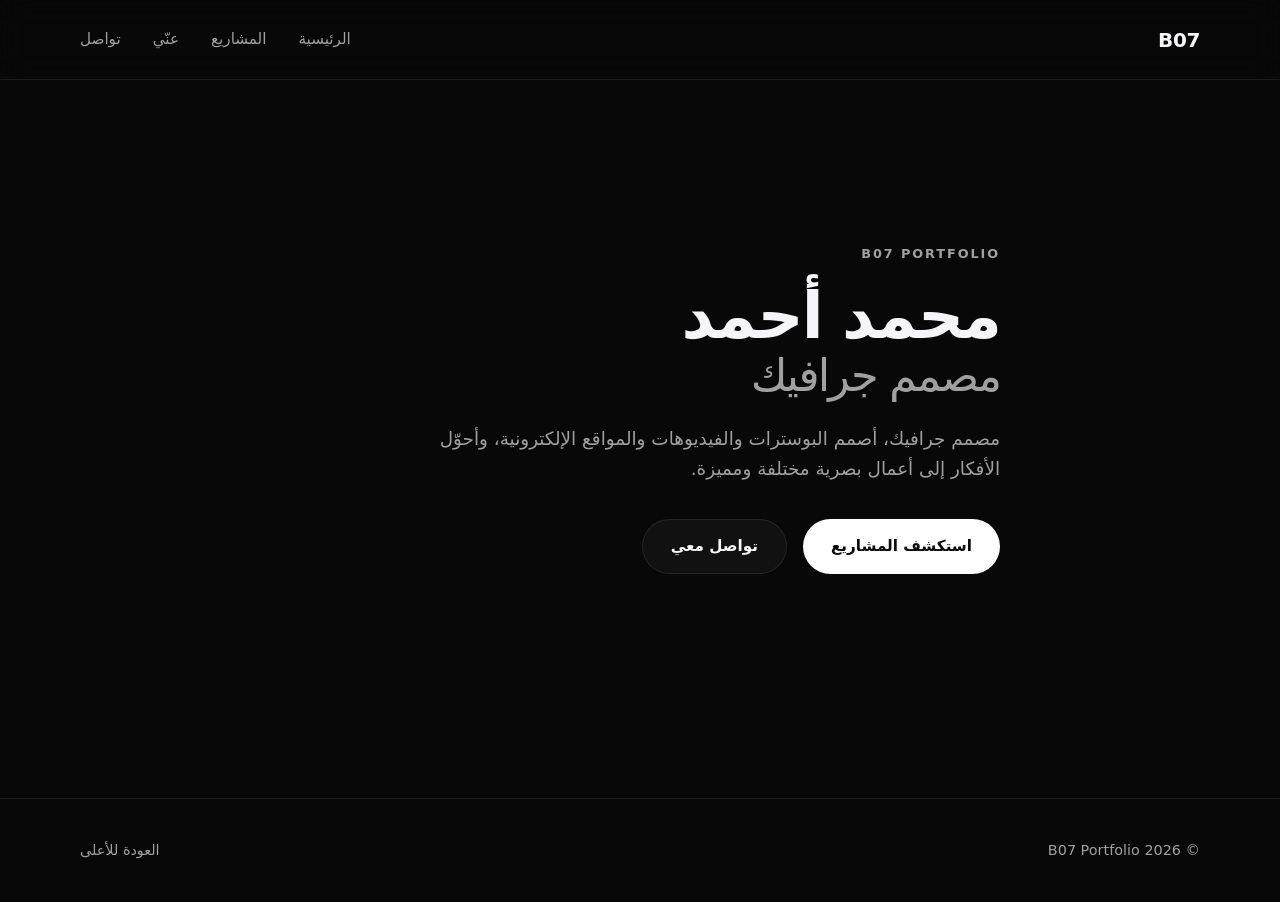
<file: index.html>
<!DOCTYPE html>
<html lang="ar" dir="rtl">

<head>
  <meta charset="UTF-8">

  <meta
    name="viewport"
    content="width=device-width, initial-scale=1.0"
  >

  <meta
    name="description"
    content="محمد أحمد — مصمم جرافيك متخصص في البوسترات والفيديوهات والمواقع الإلكترونية."
  >

  <meta
    name="theme-color"
    content="#080808"
  >

  <title>محمد أحمد | B07 Portfolio</title>

  <link rel="stylesheet" href="style.css">
</head>

<body>

  <!-- =========================
       HEADER
  ========================== -->

  <header class="site-header">

    <div class="container nav-container">

      <a
        href="index.html"
        class="logo"
        aria-label="محمد أحمد"
      >
        B07
      </a>

      <button
        class="menu-toggle"
        id="menu-toggle"
        type="button"
        aria-label="فتح القائمة"
        aria-expanded="false"
        aria-controls="main-navigation"
      >
        <span></span>
        <span></span>
        <span></span>
      </button>

      <nav
        class="main-nav"
        id="main-navigation"
        aria-label="التنقل الرئيسي"
      >

        <a href="index.html">
          الرئيسية
        </a>

        <a href="projects.html">
          المشاريع
        </a>

        <a href="about.html">
          عنّي
        </a>

        <a href="contact.html">
          تواصل
        </a>

      </nav>

    </div>

  </header>


  <!-- =========================
       MAIN
  ========================== -->

  <main>

    <!-- =========================
         HERO
    ========================== -->

    <section
      id="home"
      class="hero"
      aria-labelledby="hero-title"
    >

      <div class="container hero-content">

        <p class="eyebrow">
          B07 PORTFOLIO
        </p>

        <h1 id="hero-title">
          محمد أحمد

          <span>
            مصمم جرافيك
          </span>
        </h1>

        <p class="hero-description">
          مصمم جرافيك، أصمم البوسترات والفيديوهات
          والمواقع الإلكترونية، وأحوّل الأفكار إلى
          أعمال بصرية مختلفة ومميزة.
        </p>

        <div class="hero-actions">

          <a
            href="projects.html"
            class="button button-primary"
          >
            استكشف المشاريع
          </a>

          <a
            href="contact.html"
            class="button button-secondary"
          >
            تواصل معي
          </a>

        </div>

      </div>

    </section>

  </main>


  <!-- =========================
       FOOTER
  ========================== -->

  <footer class="site-footer">

    <div class="container footer-content">

      <p>
        ©
        <span id="current-year"></span>
        B07 Portfolio
      </p>

      <a href="index.html">
        العودة للأعلى
      </a>

    </div>

  </footer>


  <!-- =========================
       JAVASCRIPT
  ========================== -->

  <script>

    "use strict";


    /* =========================
       CURRENT YEAR
    ========================== */

    const yearElement =
      document.getElementById(
        "current-year"
      );

    if (yearElement) {

      yearElement.textContent =
        new Date().getFullYear();

    }


    /* =========================
       MOBILE MENU
    ========================== */

    const menuToggle =
      document.getElementById(
        "menu-toggle"
      );

    const mainNavigation =
      document.getElementById(
        "main-navigation"
      );


    if (
      menuToggle &&
      mainNavigation
    ) {

      menuToggle.addEventListener(
        "click",
        () => {

          const isOpen =
            menuToggle.getAttribute(
              "aria-expanded"
            ) === "true";


          menuToggle.setAttribute(
            "aria-expanded",
            String(!isOpen)
          );


          mainNavigation.classList.toggle(
            "is-open"
          );

        }
      );


      mainNavigation
        .querySelectorAll("a")
        .forEach((link) => {

          link.addEventListener(
            "click",
            () => {

              menuToggle.setAttribute(
                "aria-expanded",
                "false"
              );


              mainNavigation.classList.remove(
                "is-open"
              );

            }
          );

        });

    }

  </script>

</body>

</html>
</file>
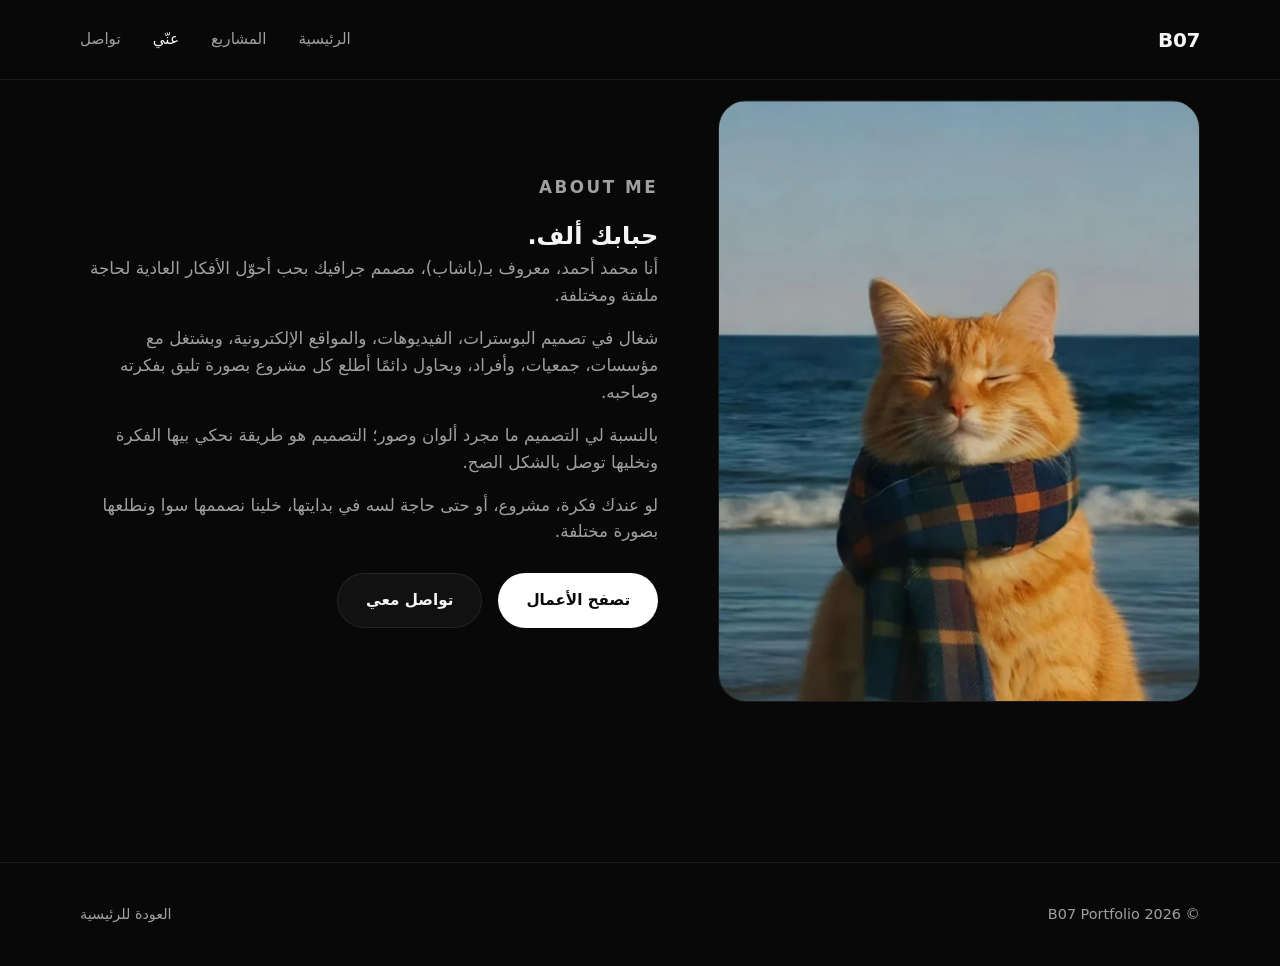
<file: about.html>
<!DOCTYPE html>
<html lang="ar" dir="rtl">
<head>
  <meta charset="UTF-8">
  <meta name="viewport" content="width=device-width, initial-scale=1.0">
  <meta name="description" content="تعرّف على محمد أحمد (باشاب) — مصمم جرافيك ومبدع محتوى بصرى.">
  <meta name="theme-color" content="#080808">
  <title>عنّي | محمد أحمد (باشاب)</title>
  <link rel="stylesheet" href="style.css">
</head>
<body>
  <!-- HEADER -->
  <header class="site-header">
    <div class="container nav-container">
      <a href="index.html" class="logo" aria-label="محمد أحمد">B07</a>
      <button class="menu-toggle" id="menu-toggle" type="button" aria-label="فتح القائمة" aria-expanded="false" aria-controls="main-navigation">
        <span></span>
        <span></span>
        <span></span>
      </button>
      <nav class="main-nav" id="main-navigation" aria-label="التنقل الرئيسي">
        <a href="index.html">الرئيسية</a>
        <a href="projects.html">المشاريع</a>
        <a href="about.html" aria-current="page">عنّي</a>
        <a href="contact.html">تواصل</a>
      </nav>
    </div>
  </header>

  <!-- MAIN -->
  <main>
    <section class="section">
      <div class="container">
        <div class="about-grid">
          <div class="about-image">
            <img src="profile.jpg" alt="محمد أحمد (باشاب)" loading="lazy" style="width: 100%; height: 100%; object-fit: cover; aspect-ratio: 4/5;">
          </div>
          <div class="about-content">
            <p class="eyebrow">ABOUT ME</p>
            <h1>حبابك ألف.</h1>
            <p>أنا محمد أحمد، معروف بـ(باشاب)، مصمم جرافيك بحب أحوّل الأفكار العادية لحاجة ملفتة ومختلفة.</p>
            <p>شغال في تصميم البوسترات، الفيديوهات، والمواقع الإلكترونية، وبشتغل مع مؤسسات، جمعيات، وأفراد، وبحاول دائمًا أطلع كل مشروع بصورة تليق بفكرته وصاحبه.</p>
            <p>بالنسبة لي التصميم ما مجرد ألوان وصور؛ التصميم هو طريقة نحكي بيها الفكرة ونخليها توصل بالشكل الصح.</p>
            <p>لو عندك فكرة، مشروع، أو حتى حاجة لسه في بدايتها، خلينا نصممها سوا ونطلعها بصورة مختلفة.</p>
            <div class="hero-actions" style="margin-top: 28px;">
              <a href="projects.html" class="button button-primary">تصفح الأعمال</a>
              <a href="contact.html" class="button button-secondary">تواصل معي</a>
            </div>
          </div>
        </div>
      </div>
    </section>
  </main>

  <!-- FOOTER -->
  <footer class="site-footer">
    <div class="container footer-content">
      <p>© <span id="current-year"></span> B07 Portfolio</p>
      <a href="index.html">العودة للرئيسية</a>
    </div>
  </footer>

  <!-- JAVASCRIPT -->
  <script src="motion.js" defer></script>
</body>
</html>
</file>
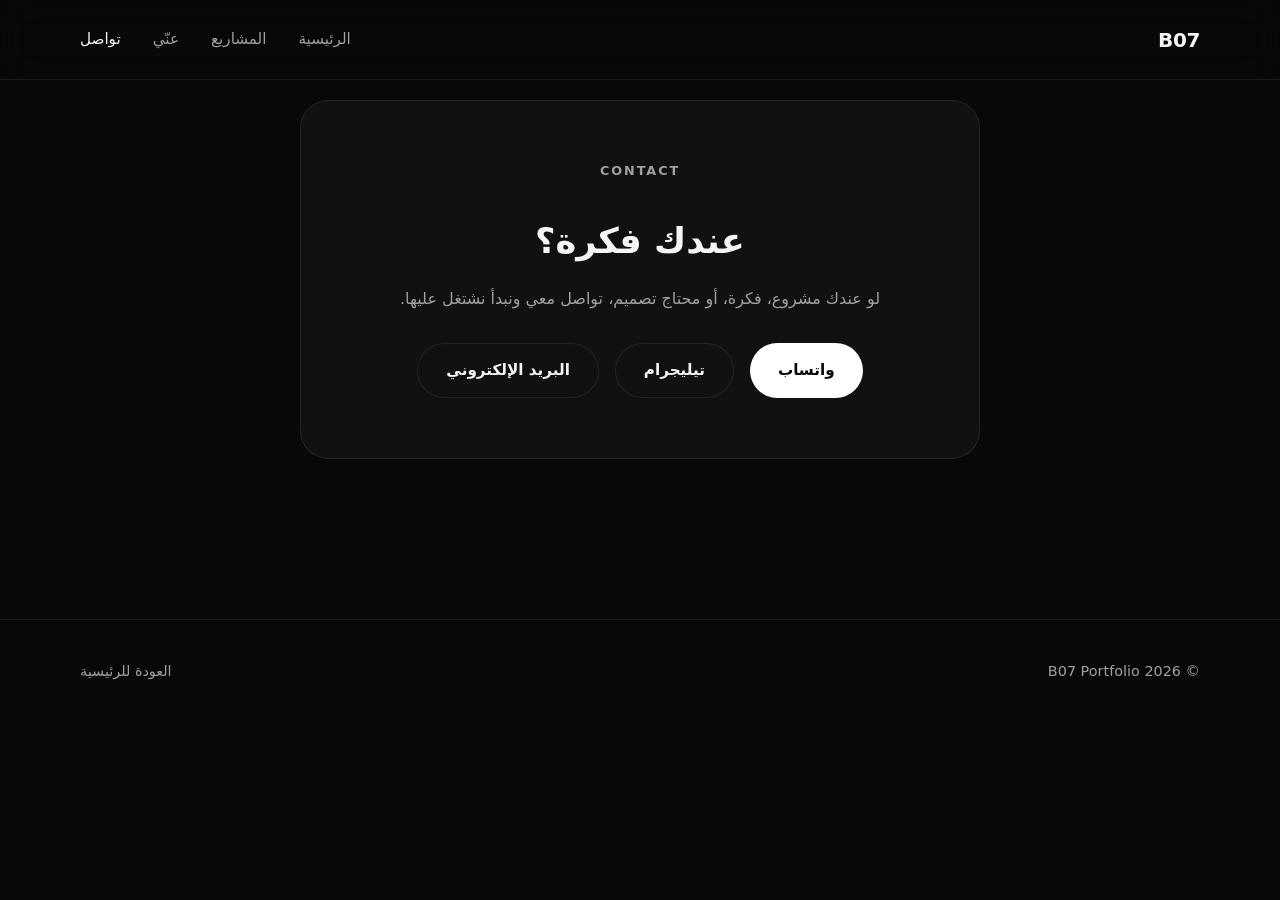
<file: contact.html>
<!DOCTYPE html>
<html lang="ar" dir="rtl">
<head>
  <meta charset="UTF-8">
  <meta name="viewport" content="width=device-width, initial-scale=1.0">
  <meta name="description" content="تواصل مع محمد أحمد — مصمم جرافيك.">
  <meta name="theme-color" content="#080808">
  <title>تواصل | محمد أحمد</title>
  <link rel="stylesheet" href="style.css">
</head>
<body>
  <!-- HEADER -->
  <header class="site-header">
    <div class="container nav-container">
      <a href="index.html" class="logo" aria-label="محمد أحمد">B07</a>
      <button class="menu-toggle" id="menu-toggle" type="button" aria-label="فتح القائمة" aria-expanded="false" aria-controls="main-navigation">
        <span></span>
        <span></span>
        <span></span>
      </button>
      <nav class="main-nav" id="main-navigation" aria-label="التنقل الرئيسي">
        <a href="index.html">الرئيسية</a>
        <a href="projects.html">المشاريع</a>
        <a href="about.html">عنّي</a>
        <a href="contact.html" aria-current="page">تواصل</a>
      </nav>
    </div>
  </header>

  <!-- MAIN -->
  <main>
    <section class="contact-section section" aria-labelledby="contact-title">
      <div class="container">
        <div class="contact-card">
          <p class="eyebrow">CONTACT</p>
          <h1 id="contact-title">عندك فكرة؟</h1>
          <p>لو عندك مشروع، فكرة، أو محتاج تصميم، تواصل معي ونبدأ نشتغل عليها.</p>
          <div class="hero-actions contact-actions">
            <!-- WHATSAPP -->
            <a href="https://wa.me/249112854369" class="button button-primary" target="_blank" rel="noopener noreferrer">واتساب</a>
            <!-- TELEGRAM -->
<a href="https://t.me/Bashabb07"
   class="button button-secondary"
   target="_blank"
   rel="noopener noreferrer">تيليجرام</a>
            <!-- EMAIL -->
            <a href="mailto:mohammedahmdb07@gmail.com" class="button button-secondary">البريد الإلكتروني</a>
          </div>
        </div>
      </div>
    </section>
  </main>

  <!-- FOOTER -->
  <footer class="site-footer">
    <div class="container footer-content">
      <p>© <span id="current-year"></span> B07 Portfolio</p>
      <a href="index.html">العودة للرئيسية</a>
    </div>
  </footer>

  <!-- JAVASCRIPT -->
  <script src="motion.js" defer></script>
</body>
</html>
</file>
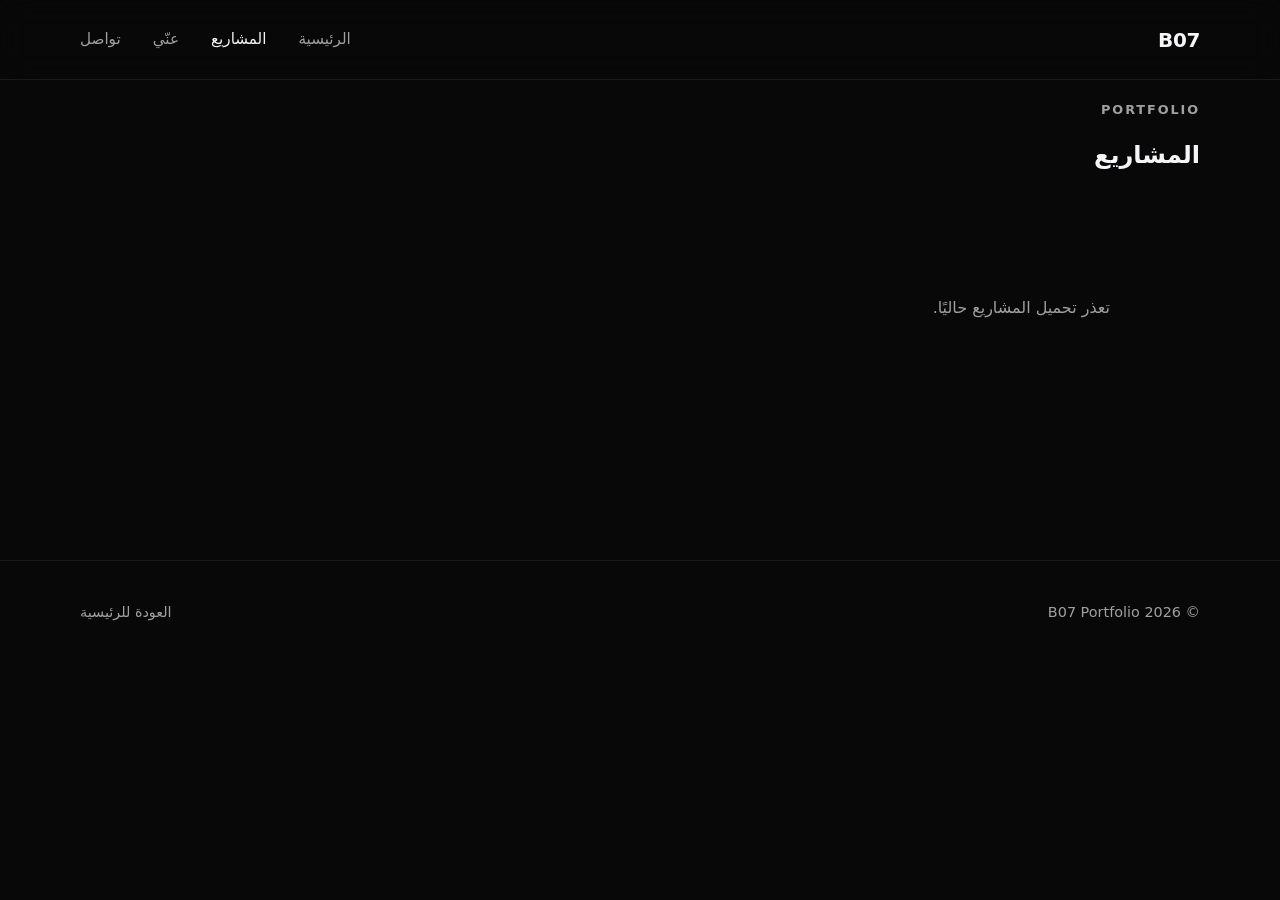
<file: projects.html>
<!DOCTYPE html>
<html lang="ar" dir="rtl">
<head>
  <meta charset="UTF-8">
  <meta name="viewport" content="width=device-width, initial-scale=1.0">
  <meta name="description" content="أعمال ومشاريع محمد أحمد في تصميم الجرافيك والبوسترات والفيديوهات.">
  <meta name="theme-color" content="#080808">
  <title>المشاريع | محمد أحمد | B07 Portfolio</title>
  <link rel="stylesheet" href="style.css">
</head>
<body>
  <!-- HEADER -->
  <header class="site-header">
    <div class="container nav-container">
      <a href="index.html" class="logo" aria-label="محمد أحمد">B07</a>
      <button class="menu-toggle" id="menu-toggle" type="button" aria-label="فتح القائمة" aria-expanded="false" aria-controls="main-navigation">
        <span></span>
        <span></span>
        <span></span>
      </button>
      <nav class="main-nav" id="main-navigation" aria-label="التنقل الرئيسي">
        <a href="index.html">الرئيسية</a>
        <a href="projects.html" aria-current="page">المشاريع</a>
        <a href="about.html">عنّي</a>
        <a href="contact.html">تواصل</a>
      </nav>
    </div>
  </header>

  <!-- MAIN -->
  <main>
    <section class="section">
      <div class="container">
        <div class="section-heading">
          <p class="eyebrow">PORTFOLIO</p>
          <h1>المشاريع</h1>
        </div>
        <div id="projects-grid" class="projects-grid">
          <div class="loading-state">
            <p>جاري تحميل المشاريع...</p>
          </div>
        </div>
      </div>
    </section>
  </main>

  <!-- FOOTER -->
  <footer class="site-footer">
    <div class="container footer-content">
      <p>© <span id="current-year"></span> B07 Portfolio</p>
      <a href="index.html">العودة للرئيسية</a>
    </div>
  </footer>

  <!-- JAVASCRIPT -->
  <script src="app.js" defer></script>
  <script src="motion.js" defer></script>
</body>
</html>
</file>
<file: style.css>
/* =========================================
   B07 PORTFOLIO
   Design System & Master Stylesheet
   ========================================= */

:root {
  --bg: #080808;
  --panel: #111111;
  --panel-border: rgba(255, 255, 255, 0.08);
  --text: #f5f5f7;
  --muted: #a0a0a0;
  --accent: #ffffff;
  --accent-rgb: 255, 255, 255;
  --container: 1120px;
  --radius: 16px;
  --radius-lg: 28px;
  --transition: 0.3s cubic-bezier(0.16, 1, 0.3, 1);
}

*, *::before, *::after {
  box-sizing: border-box;
  margin: 0;
  padding: 0;
}

html {
  scroll-behavior: smooth;
  color-scheme: dark;
}

body {
  background-color: var(--bg);
  color: var(--text);
  font-family: system-ui, -apple-system, BlinkMacSystemFont, "Segoe UI", Roboto, Oxygen, Ubuntu, Cantarell, "Open Sans", "Helvetica Neue", sans-serif;
  line-height: 1.6;
  direction: rtl;
  text-align: right;
  overflow-x: hidden;
  -webkit-font-smoothing: antialiased;
}

img, video {
  max-width: 100%;
  height: auto;
  display: block;
}

a {
  color: inherit;
  text-decoration: none;
}

button {
  font: inherit;
  color: inherit;
  background: none;
  border: none;
  cursor: pointer;
}

/* ACCESSIBILITY FOCUS STYLES */
a:focus-visible,
button:focus-visible,
input:focus-visible,
textarea:focus-visible,
.project-card:focus-visible {
  outline: 2px solid var(--accent);
  outline-offset: 4px;
}

.container {
  width: 90%;
  max-width: var(--container);
  margin-inline: auto;
}

.section {
  padding-block: 100px;
}

/* =========================================
   HEADER & NAVIGATION
   ========================================= */
.site-header {
  position: fixed;
  top: 0;
  inset-inline: 0;
  z-index: 100;
  background-color: rgba(8, 8, 8, 0.75);
  backdrop-filter: blur(16px);
  -webkit-backdrop-filter: blur(16px);
  border-bottom: 1px solid var(--panel-border);
  height: 80px;
  display: flex;
  align-items: center;
}

.nav-container {
  display: flex;
  align-items: center;
  justify-content: space-between;
}

.logo {
  font-size: 1.25rem;
  font-weight: 800;
  letter-spacing: -0.02em;
}

.main-nav {
  display: flex;
  align-items: center;
  gap: 32px;
}

.main-nav a {
  font-size: 0.95rem;
  color: var(--muted);
  transition: color var(--transition);
}

.main-nav a:hover,
.main-nav a[aria-current="page"] {
  color: var(--text);
}

.menu-toggle {
  display: none;
  flex-direction: column;
  gap: 6px;
  padding: 4px;
}

.menu-toggle span {
  width: 24px;
  height: 2px;
  background-color: var(--text);
  transition: transform var(--transition);
}

/* =========================================
   HERO SECTION
   ========================================= */
.hero {
  min-height: 82vh;
  display: flex;
  align-items: center;
  padding-top: 140px;
  padding-bottom: 60px;
}

.hero-content {
  max-width: 720px;
}

.eyebrow {
  font-size: 0.8rem;
  font-weight: 700;
  letter-spacing: 0.15em;
  color: var(--muted);
  text-transform: uppercase;
  margin-bottom: 16px;
}

.hero h1 {
  font-size: clamp(2.5rem, 5vw, 4.2rem);
  font-weight: 800;
  line-height: 1.1;
  letter-spacing: -0.03em;
  margin-bottom: 24px;
}

.hero h1 span {
  display: block;
  color: var(--muted);
  font-size: clamp(1.8rem, 3.5vw, 2.8rem);
  font-weight: 500;
}

.hero-description {
  font-size: 1.15rem;
  color: var(--muted);
  max-width: 580px;
  margin-bottom: 36px;
}

.hero-actions {
  display: flex;
  gap: 16px;
  flex-wrap: wrap;
}

/* =========================================
   BUTTONS
   ========================================= */
.button {
  display: inline-flex;
  align-items: center;
  justify-content: center;
  padding: 14px 28px;
  border-radius: 99px;
  font-size: 0.95rem;
  font-weight: 600;
  transition: all var(--transition);
}

.button-primary {
  background-color: var(--accent);
  color: var(--bg);
}

.button-primary:hover {
  transform: translateY(-2px);
  box-shadow: 0 8px 20px rgba(255, 255, 255, 0.15);
}

.button-secondary {
  background-color: var(--panel);
  color: var(--text);
  border: 1px solid var(--panel-border);
}

.button-secondary:hover {
  background-color: rgba(255, 255, 255, 0.05);
  border-color: rgba(255, 255, 255, 0.2);
  transform: translateY(-2px);
}

/* =========================================
   PROJECTS GRID
   ========================================= */
.projects-grid {
  display: grid;
  grid-template-columns: repeat(3, 1fr);
  gap: 24px;
  margin-top: 40px;
}

.project-card {
  background-color: var(--panel);
  border: 1px solid var(--panel-border);
  border-radius: var(--radius);
  overflow: hidden;
  transition: transform var(--transition), border-color var(--transition);
  cursor: pointer;
  display: flex;
  flex-direction: column;
}

.project-card:hover {
  transform: translateY(-6px);
  border-color: rgba(255, 255, 255, 0.2);
}

.project-media {
  aspect-ratio: 16/10;
  background-color: rgba(255, 255, 255, 0.02);
  overflow: hidden;
}

.project-media img,
.project-media video {
  width: 100%;
  height: 100%;
  object-fit: cover;
}

.project-placeholder {
  width: 100%;
  height: 100%;
  display: flex;
  align-items: center;
  justify-content: center;
  font-size: 2rem;
  font-weight: 800;
  color: rgba(255, 255, 255, 0.1);
  background-color: rgba(255, 255, 255, 0.02);
}

.project-content {
  padding: 24px;
  display: flex;
  flex-direction: column;
  flex-grow: 1;
}

.project-content h3 {
  font-size: 1.25rem;
  margin-bottom: 8px;
}

.project-content p {
  color: var(--muted);
  font-size: 0.9rem;
  margin-bottom: 20px;
}

/* =========================================
   ABOUT & CONTACT
   ========================================= */
.about-grid {
  display: grid;
  grid-template-columns: 1fr 1.2fr;
  gap: 60px;
  align-items: center;
}

.about-image {
  border-radius: var(--radius-lg);
  overflow: hidden;
  border: 1px solid var(--panel-border);
}

.about-text h1 {
  font-size: 2.5rem;
  margin-bottom: 24px;
}

.about-content p {
  color: var(--muted);
  margin-bottom: 16px;
  font-size: 1.05rem;
}

.contact-card {
  background-color: var(--panel);
  border: 1px solid var(--panel-border);
  border-radius: var(--radius-lg);
  padding: 60px 40px;
  text-align: center;
  max-width: 680px;
  margin-inline: auto;
}

.contact-card h1 {
  font-size: 2.2rem;
  margin-bottom: 16px;
}

.contact-card p {
  color: var(--muted);
  margin-bottom: 32px;
}

.contact-actions {
  justify-content: center;
}

/* =========================================
   PROJECT DETAILS PAGE
   ========================================= */
.project-details-section {
  padding-top: 140px;
}

.project-details-header {
  margin-bottom: 40px;
}

.project-details-header h1 {
  font-size: clamp(2rem, 4vw, 3rem);
  margin-block: 12px 16px;
}

.project-details-description {
  font-size: 1.15rem;
  color: var(--muted);
  max-width: 720px;
}

.project-details-media {
  display: grid;
  gap: 24px;
  margin-top: 40px;
}

.loading-state {
  text-align: center;
  padding: 80px 0;
  color: var(--muted);
}

/* =========================================
   ADMIN DASHBOARD
   ========================================= */
.admin-page {
  padding-top: 120px;
  padding-bottom: 60px;
}

.admin-header {
  margin-bottom: 40px;
}

.admin-card {
  background-color: var(--panel);
  border: 1px solid var(--panel-border);
  border-radius: var(--radius);
  padding: 32px;
  margin-bottom: 32px;
}

.admin-card h2 {
  margin-bottom: 24px;
  font-size: 1.4rem;
}

.admin-card form {
  display: flex;
  flex-direction: column;
  gap: 16px;
}

.admin-card label {
  font-size: 0.9rem;
  font-weight: 600;
}

.admin-card input[type="text"],
.admin-card input[type="url"],
.admin-card input[type="number"],
.admin-card input[type="email"],
.admin-card input[type="password"],
.admin-card textarea {
  width: 100%;
  padding: 12px 16px;
  border-radius: 8px;
  background-color: rgba(0, 0, 0, 0.4);
  border: 1px solid var(--panel-border);
  color: var(--text);
  font-family: inherit;
}

.admin-project-actions {
  display: flex;
  gap: 8px;
  margin-top: 16px;
}

/* =========================================
   FOOTER
   ========================================= */
.site-footer {
  border-top: 1px solid var(--panel-border);
  padding-block: 40px;
  margin-top: 60px;
  color: var(--muted);
  font-size: 0.9rem;
}

.footer-content {
  display: flex;
  align-items: center;
  justify-content: space-between;
}

/* =========================================
   MEDIA QUERIES (RESPONSIVENESS)
   ========================================= */
@media (max-width: 1024px) {
  .projects-grid {
    grid-template-columns: repeat(2, 1fr);
  }
}

@media (max-width: 800px) {
  .menu-toggle {
    display: flex;
  }

  .main-nav {
    position: fixed;
    top: 80px;
    inset-inline: 0;
    background-color: var(--panel);
    border-bottom: 1px solid var(--panel-border);
    flex-direction: column;
    padding: 24px;
    gap: 20px;
    transform: translateY(-100%);
    opacity: 0;
    pointer-events: none;
    transition: all var(--transition);
  }

  .main-nav.is-open {
    transform: translateY(0);
    opacity: 1;
    pointer-events: auto;
  }

  .projects-grid {
    grid-template-columns: 1fr;
  }

  .about-grid {
    grid-template-columns: 1fr;
    gap: 40px;
  }
}

/* =========================================
   REDUCED MOTION SYSTEM
   ========================================= */
@media (prefers-reduced-motion: reduce) {
  *, ::before, ::after {
    animation-duration: 0.01ms !important;
    animation-iteration-count: 1 !important;
    transition-duration: 0.01ms !important;
    scroll-behavior: auto !important;
  }
}
style(motion): enhance UI/UX micro-interactions with smooth blur reveal animations
</file>
